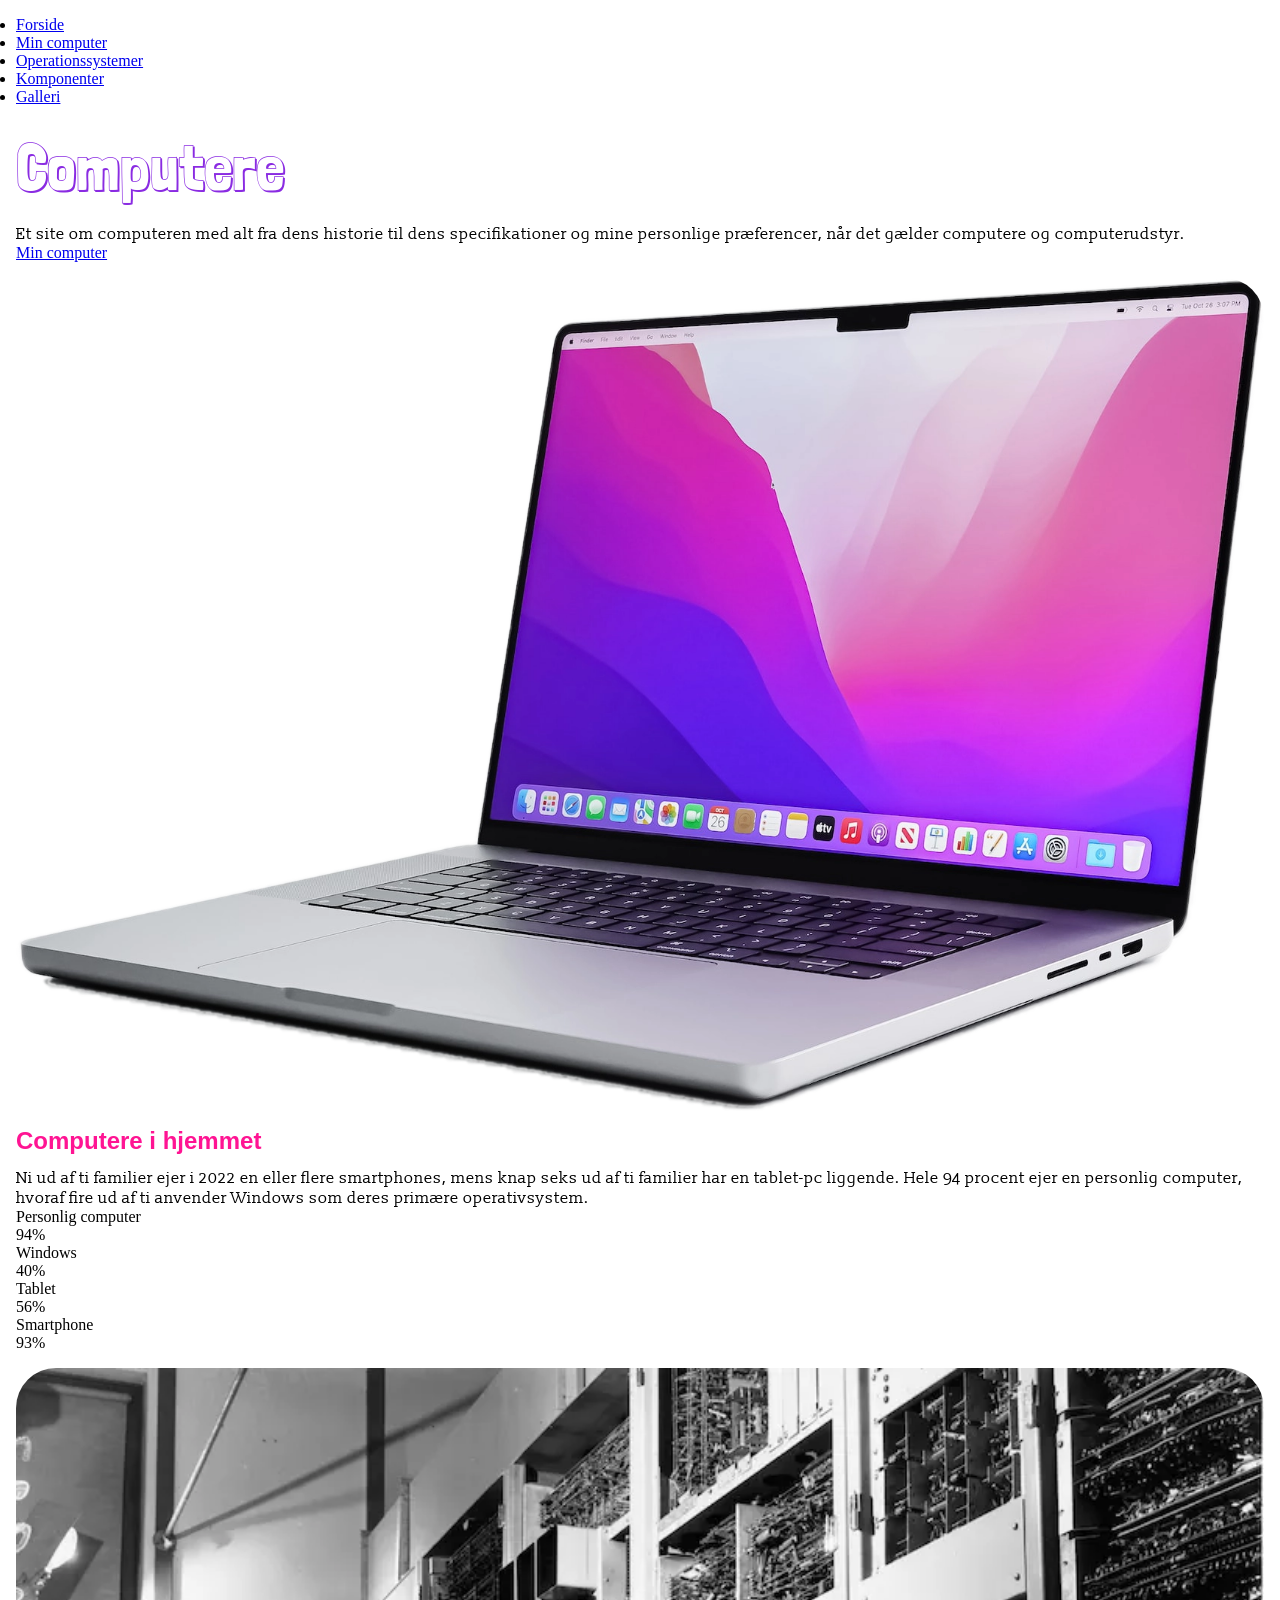
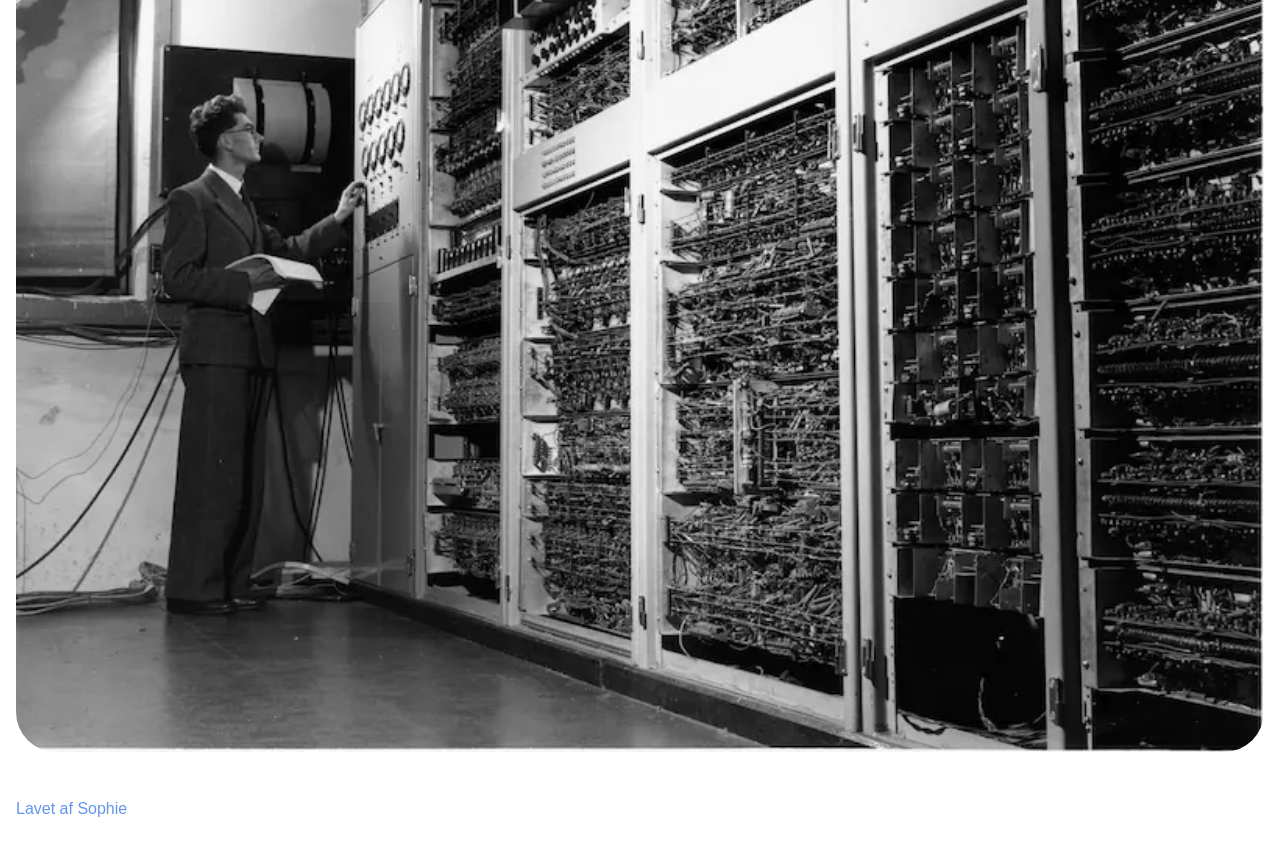
<file: index.html>
<!DOCTYPE html>
<html lang="da">

<head>
    <meta charset="UTF-8">
    <meta name="viewport" content="width=device-width, initial-scale=1.0">
    <meta name="robots" content="noindex">

    <link rel="stylesheet" href="style.css">

    <link rel="preconnect" href="https://fonts.googleapis.com">
    <link rel="preconnect" href="https://fonts.gstatic.com" crossorigin>
    <link href="https://fonts.googleapis.com/css2?family=Londrina+Shadow&display=swap" rel="stylesheet">

    <title>Forside</title>
</head>

<body>
    <header>
        <nav>
            <ul>
                <li><a href="index.html">Forside</a></li>
                <li><a href="min_computer.html">Min computer</a></li>
                <li><a href="operativsystemer.html">Operationssystemer</a></li>
                <li><a href="komponenter.html">Komponenter</a></li>
                <li><a href="galleri.html">Galleri</a></li>

            </ul>
        </nav>
    </header>
    <main>
        <h1>Computere</h1>
        <p>Et site om computeren med alt fra dens historie til dens specifikationer og mine personlige præferencer, når
            det gælder
            computere og computerudstyr.</p>
        <a href="min_computer.html">Min computer</a>
        <img src="./imgs/computer-cutout.webp" alt="Computer cutout">
        <h2>Computere i hjemmet</h2>
        <p>Ni ud af ti familier ejer i 2022 en eller flere smartphones, mens knap seks ud af ti familier har en
            tablet-pc liggende.
            Hele 94 procent ejer en personlig computer, hvoraf fire ud af ti anvender Windows som deres primære
            operativsystem.</p>
        <dl>
            <dt>Personlig computer</dt>
            <dd>94%</dd>
            <dt>Windows</dt>
            <dd>40%</dd>
            <dt>Tablet</dt>
            <dd>56%</dd>
            <dt>Smartphone</dt>
            <dd>93%</dd>

        </dl>
        <img src="./imgs/computer-old.webp" alt="Computer old">
    </main>
    <footer>
        Lavet af Sophie
    </footer>
</body>

</html>
</file>
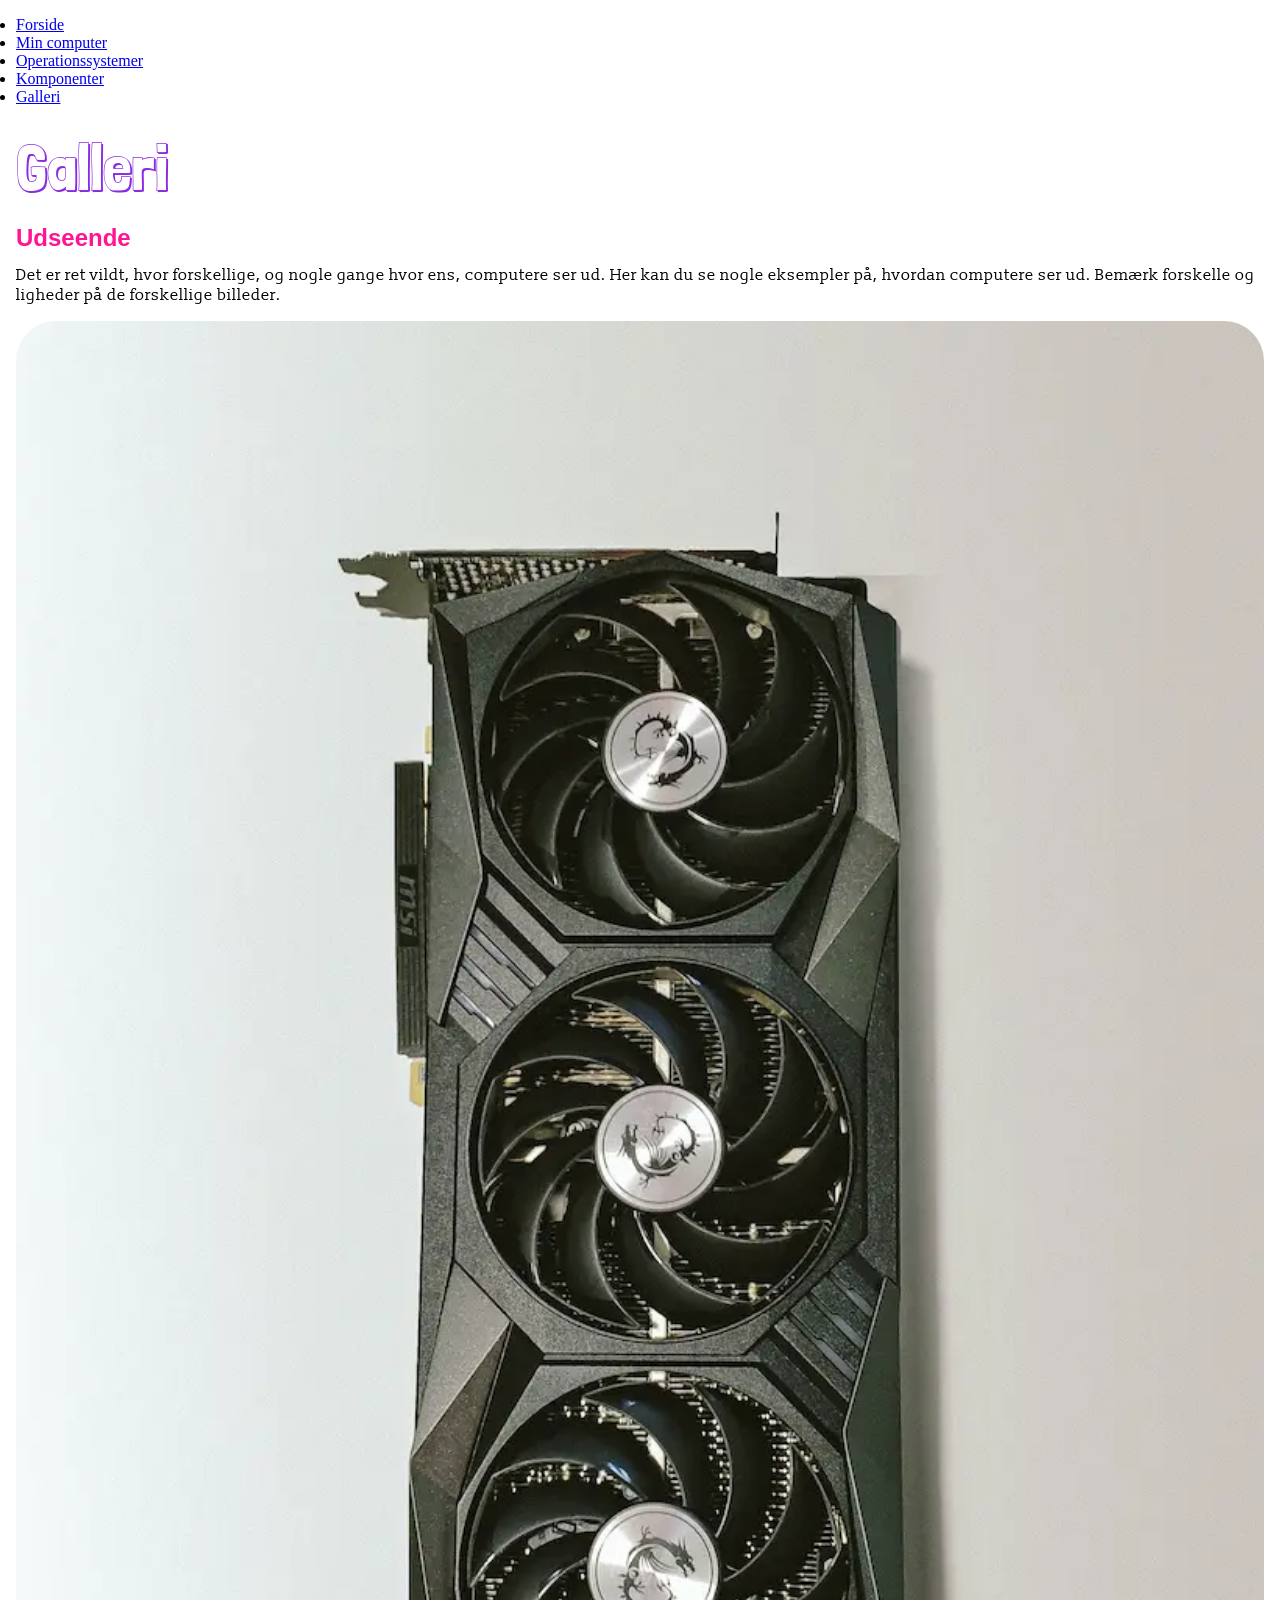
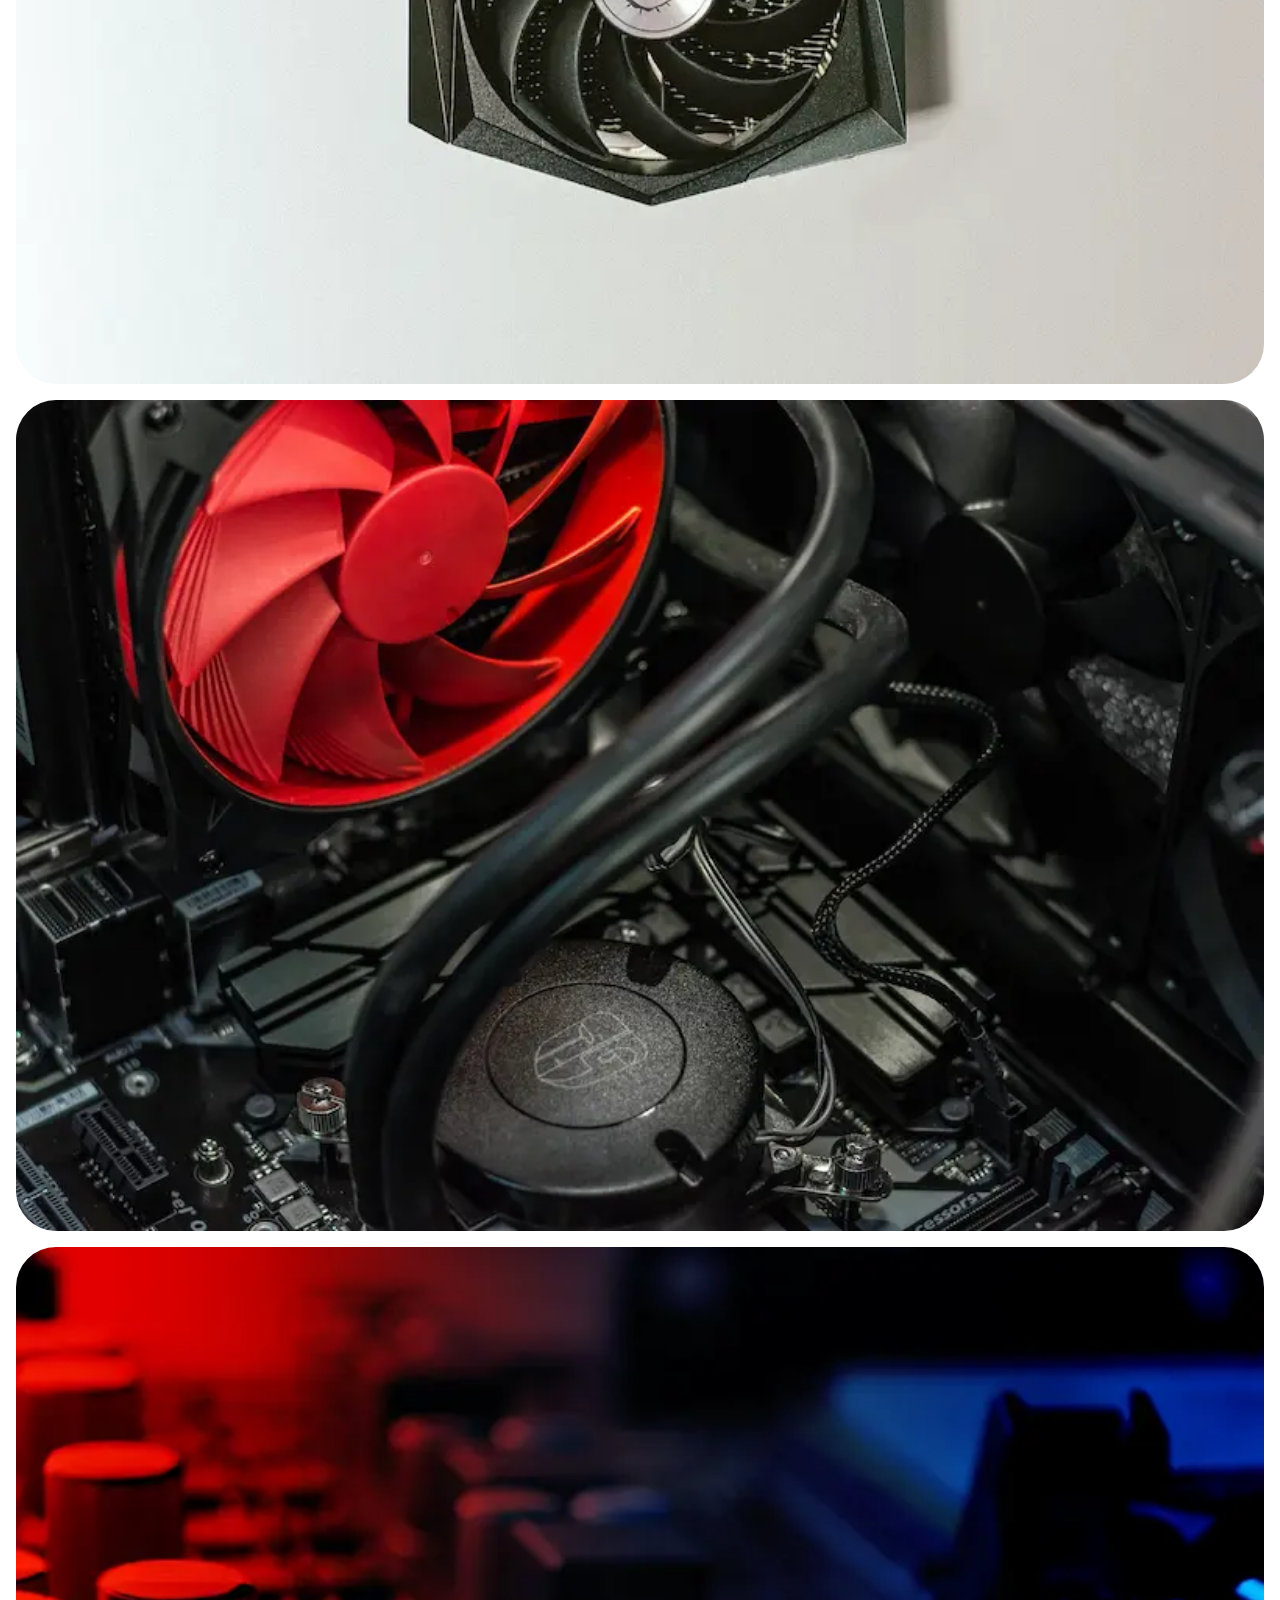
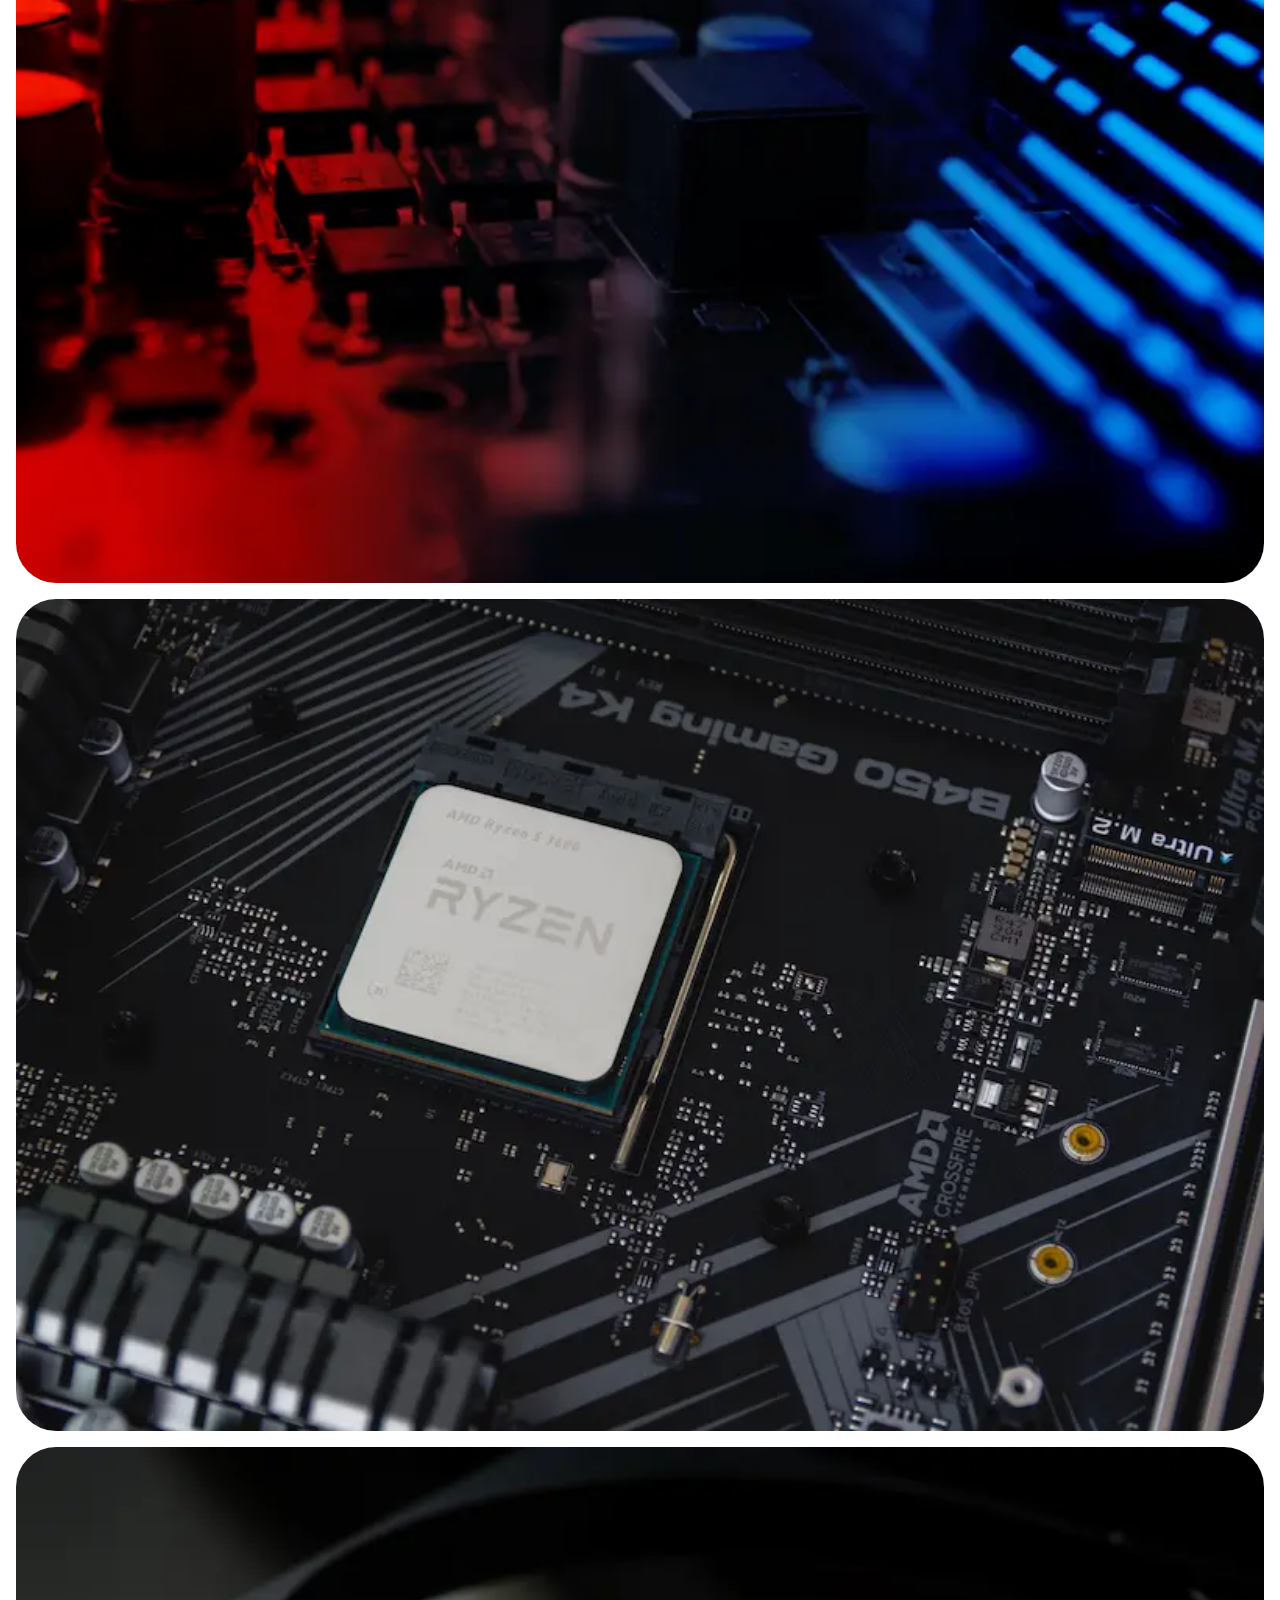
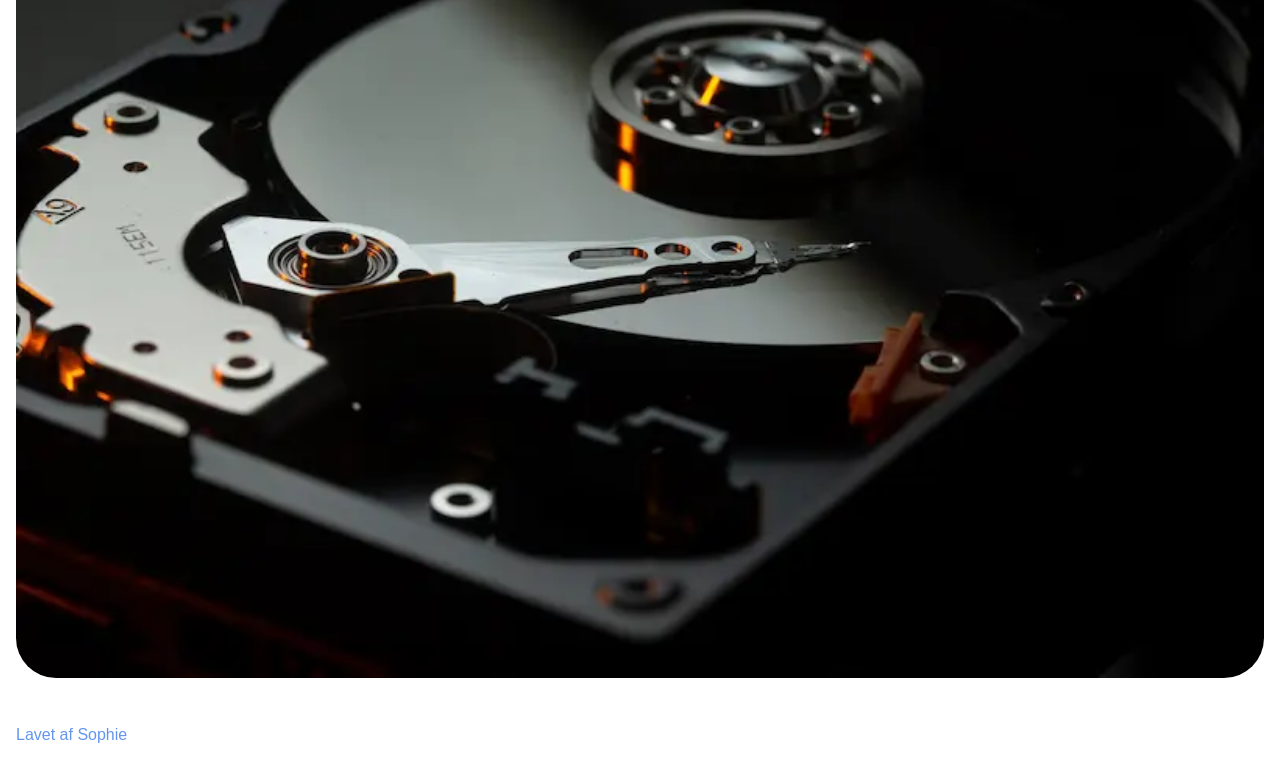
<file: galleri.html>
<!DOCTYPE html>
<html lang="da">

<head>
    <meta charset="UTF-8">
    <meta name="viewport" content="width=device-width, initial-scale=1.0">
    <meta name="robots" content="noindex">


    <link rel="stylesheet" href="style.css">

    <link rel="preconnect" href="https://fonts.googleapis.com">
    <link rel="preconnect" href="https://fonts.gstatic.com" crossorigin>
    <link href="https://fonts.googleapis.com/css2?family=Londrina+Shadow&display=swap" rel="stylesheet">


    <title>Galleri</title>
</head>

<body>
    <header>
        <nav>
            <ul>
                <li><a href="index.html">Forside</a></li>
                <li><a href="min_computer.html">Min computer</a></li>
                <li><a href="operativsystemer.html">Operationssystemer</a></li>
                <li><a href="komponenter.html">Komponenter</a></li>
                <li><a href="galleri.html">Galleri</a></li>

            </ul>
        </nav>
    </header>

    <main>
        <h1>Galleri</h1>
        <h2>Udseende</h2>
        <p>Det er ret vildt, hvor forskellige, og nogle gange hvor ens, computere ser ud. Her kan du se nogle eksempler
            på, hvordan
            computere ser ud. Bemærk forskelle og ligheder på de forskellige billeder.</p>
        <img src="./imgs/komponenter/grafikkort.webp" alt="grafikkort">
        <img src="./imgs/komponenter/luft.webp" alt="luft">
        <img src="./imgs/komponenter/motherboard1.webp" alt="motherboard">
        <img src="./imgs/komponenter/processor.webp" alt="processor">
        <img src="./imgs/komponenter/vand.webp" alt="vand">

    </main>
    <footer>
        Lavet af Sophie
    </footer>
</body>

</html>
</file>
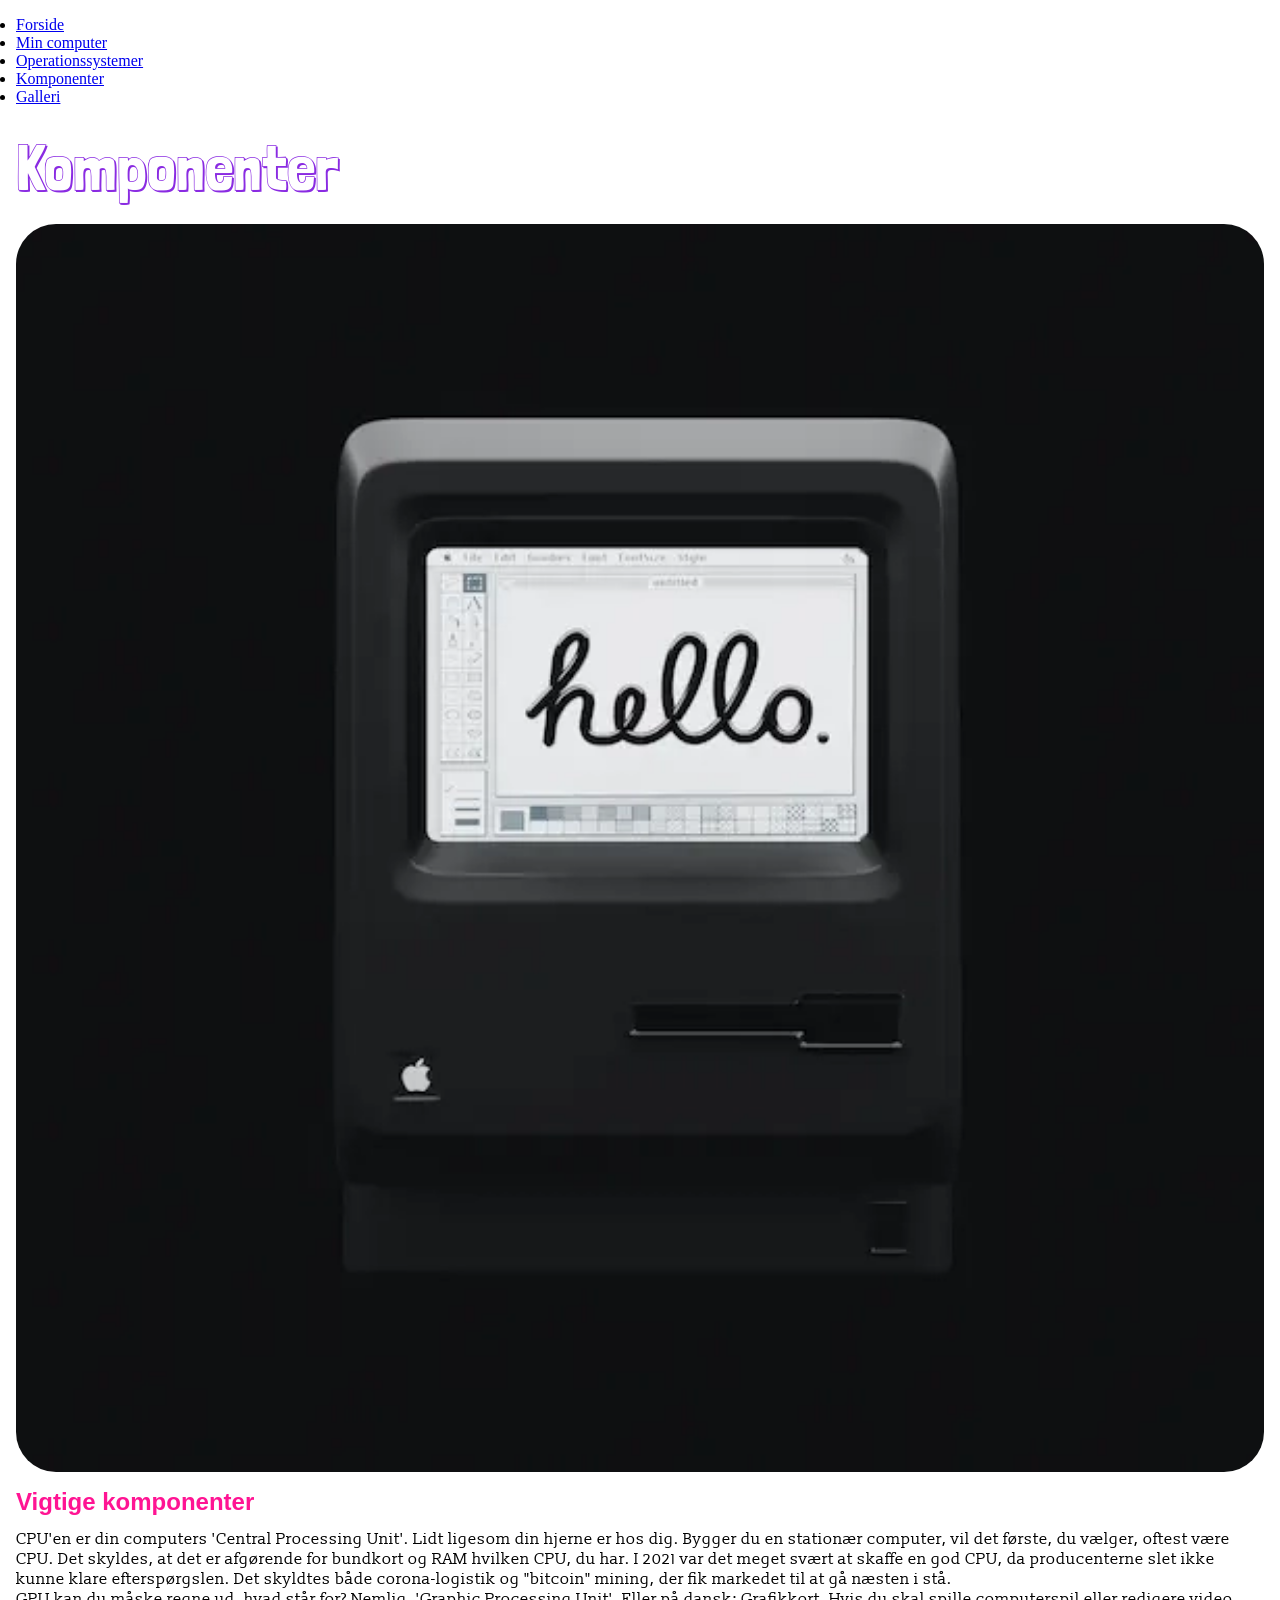
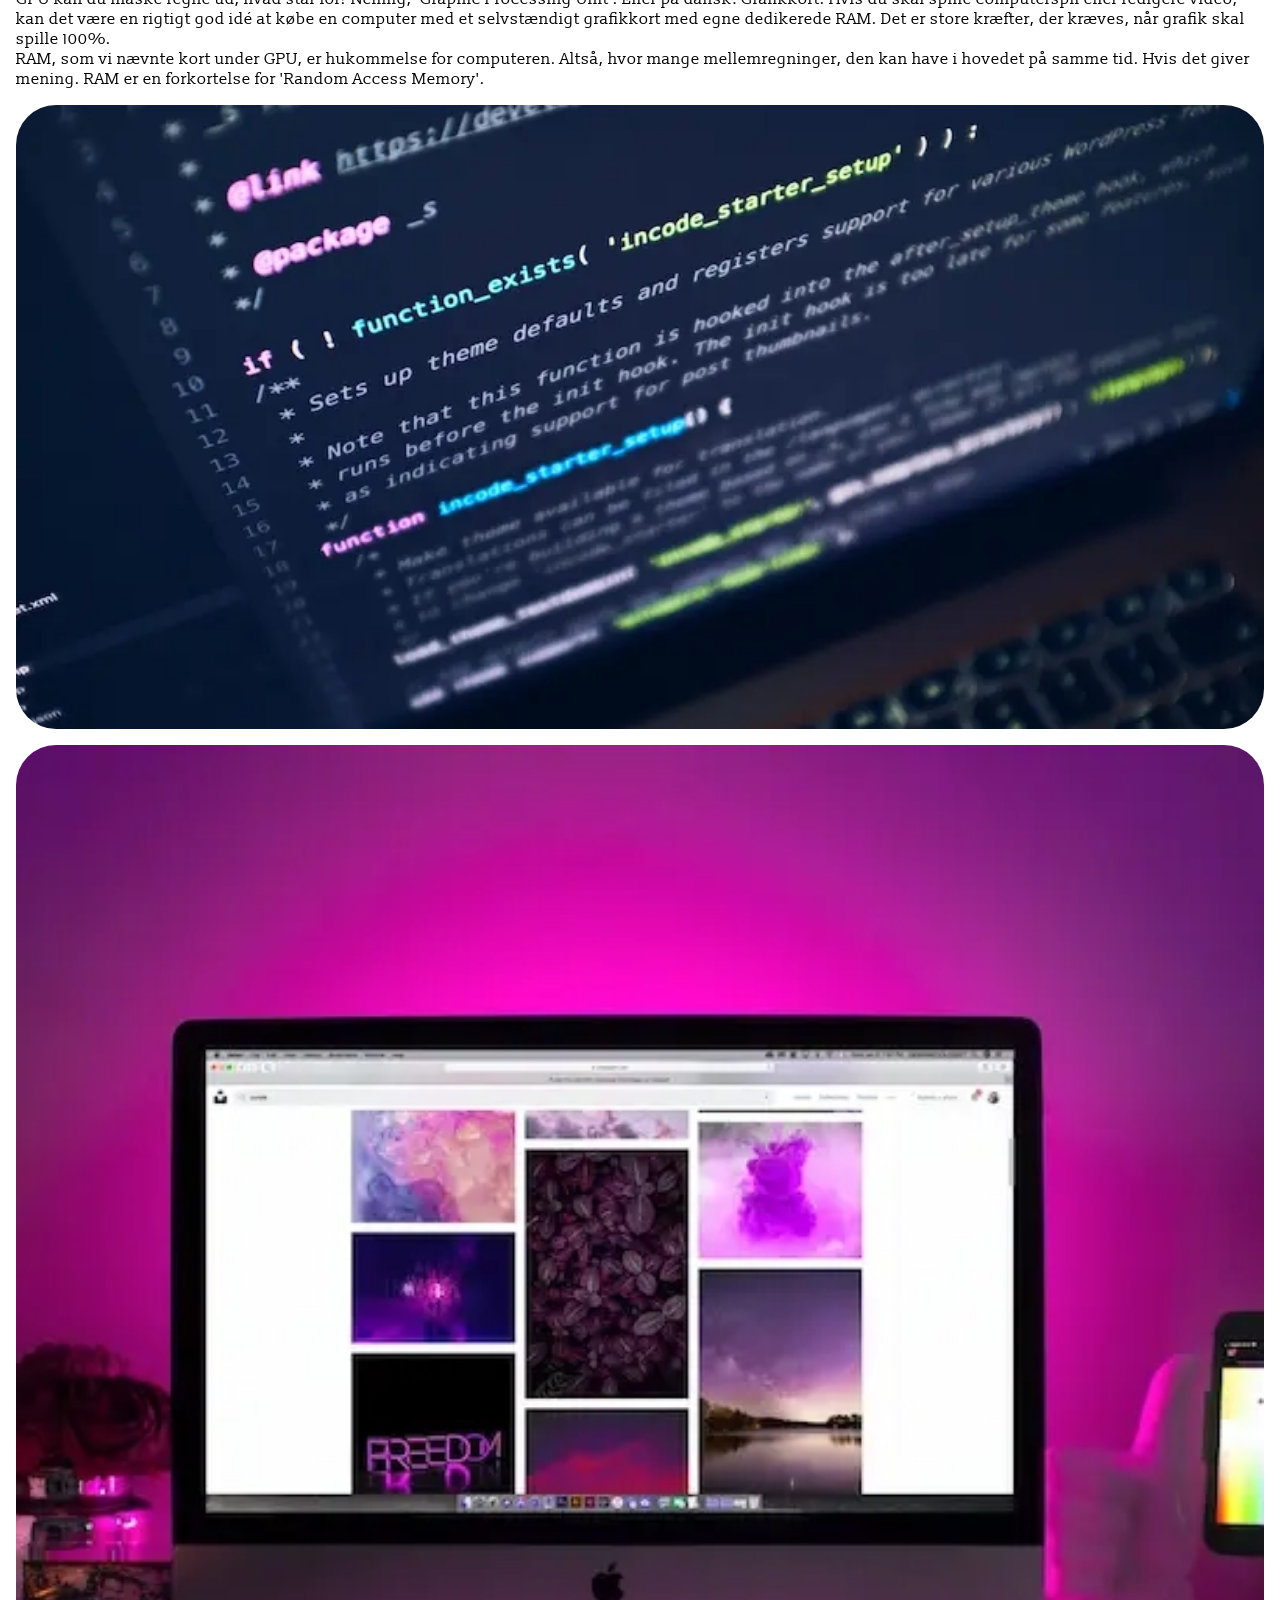
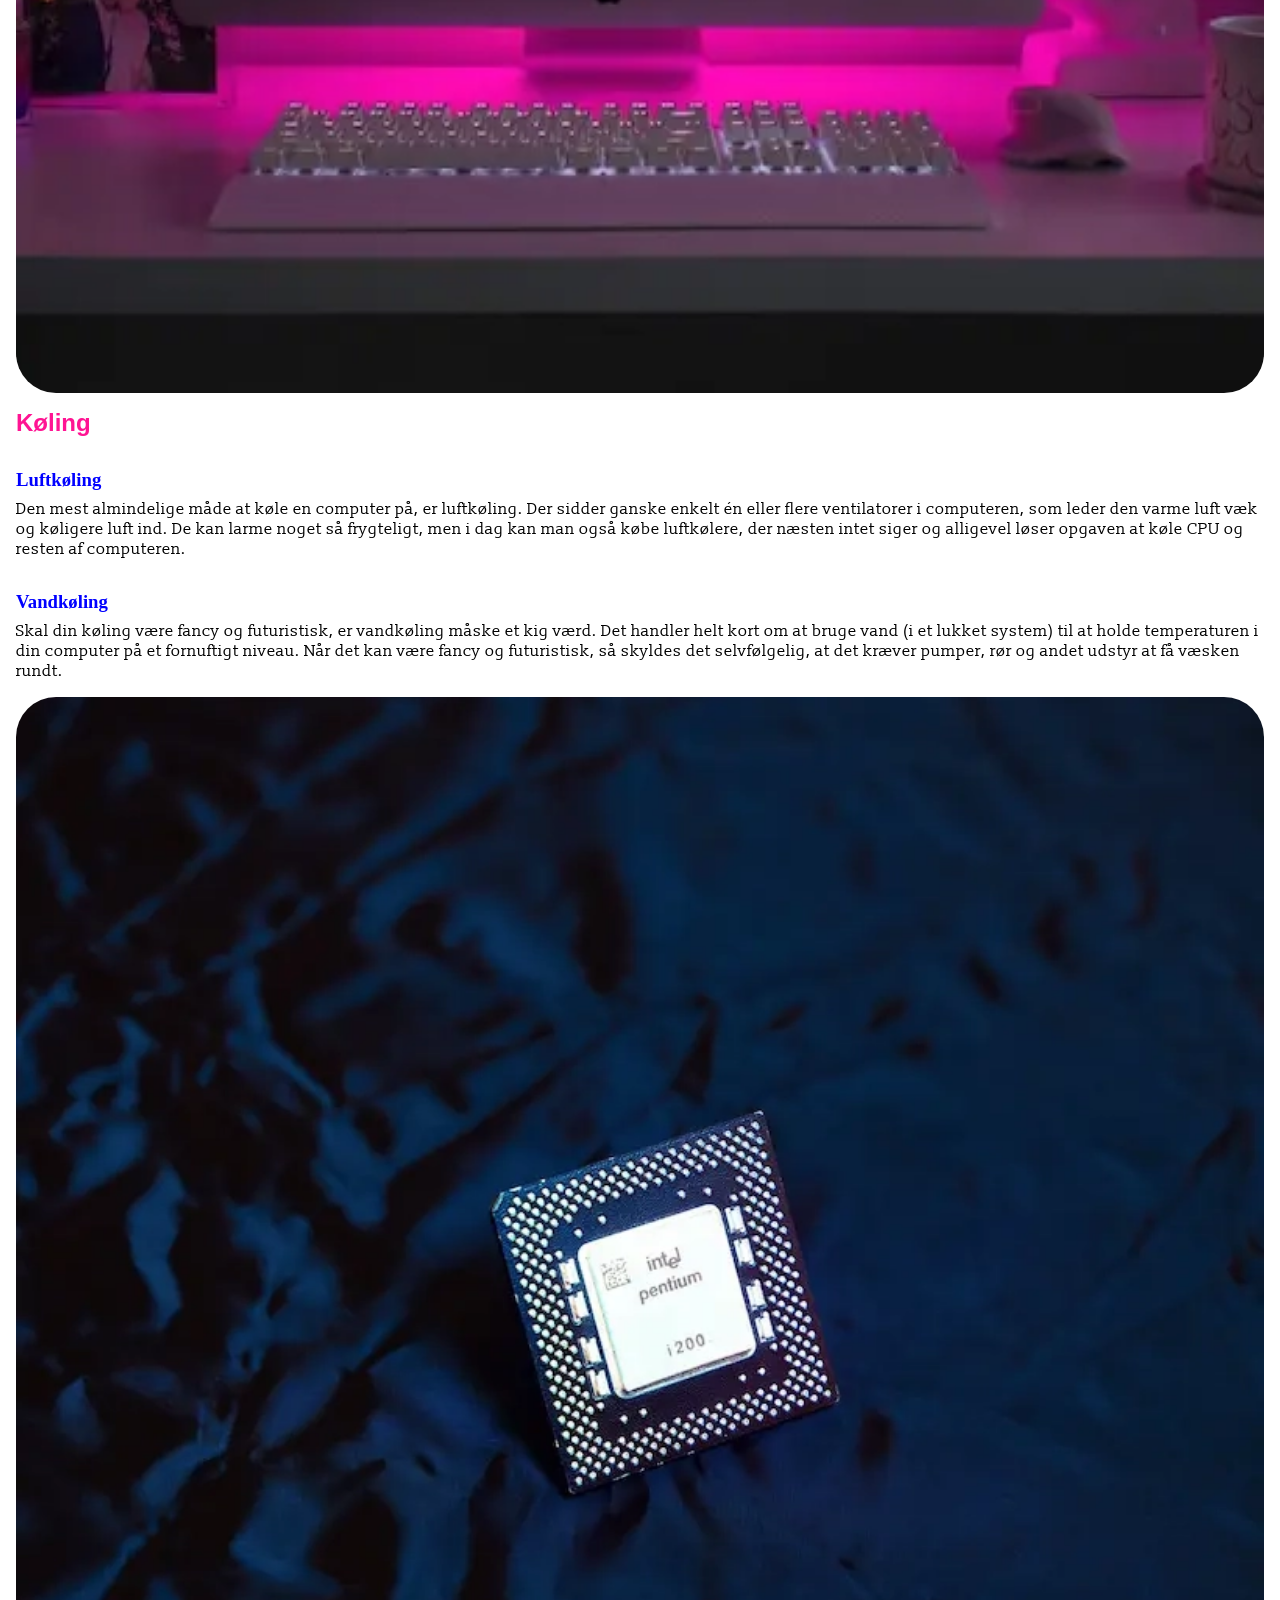
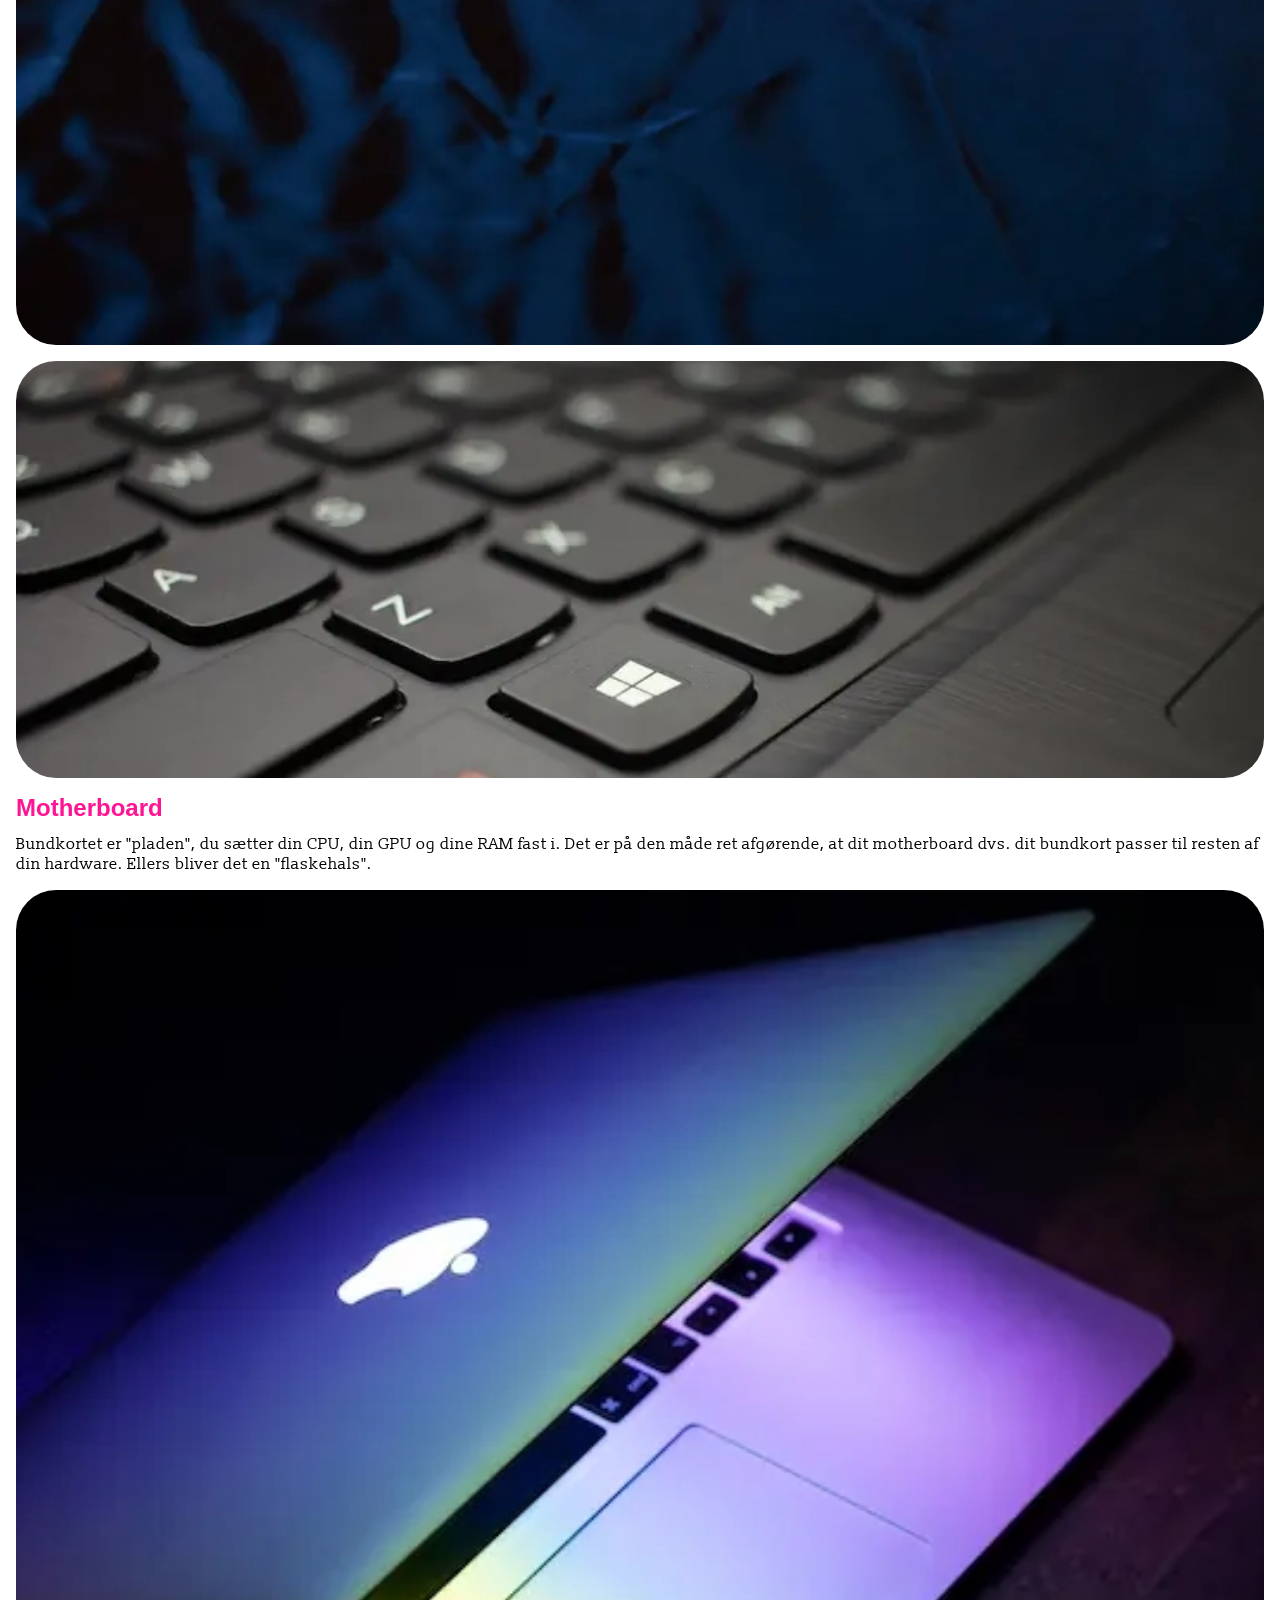
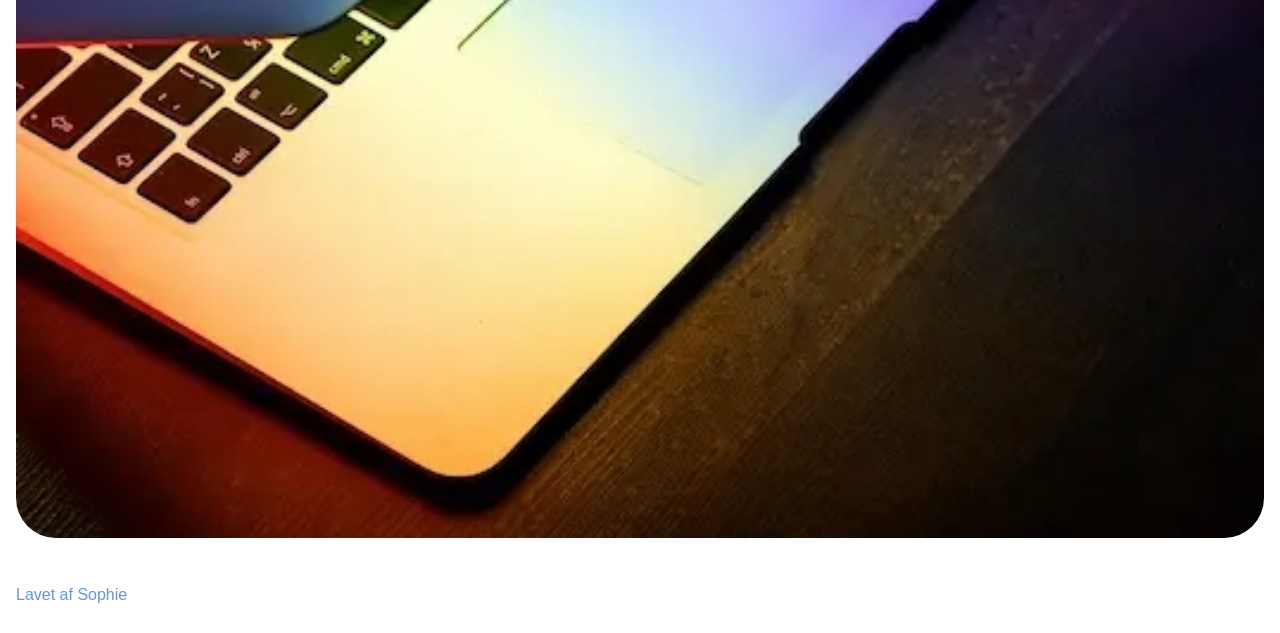
<file: komponenter.html>
<!DOCTYPE html>
<html lang="da">

<head>
    <meta charset="UTF-8">
    <meta name="viewport" content="width=device-width, initial-scale=1.0">
    <meta name="robots" content="noindex">

    <link rel="stylesheet" href="style.css">

    <link rel="preconnect" href="https://fonts.googleapis.com">
    <link rel="preconnect" href="https://fonts.gstatic.com" crossorigin>
    <link href="https://fonts.googleapis.com/css2?family=Londrina+Shadow&display=swap" rel="stylesheet">


    <title>Komponenter</title>
</head>

<body>
    <header>
        <nav>
            <ul>
                <li><a href="index.html">Forside</a></li>
                <li><a href="min_computer.html">Min computer</a></li>
                <li><a href="operativsystemer.html">Operationssystemer</a></li>
                <li><a href="komponenter.html">Komponenter</a></li>
                <li><a href="galleri.html">Galleri</a></li>

            </ul>
        </nav>
    </header>

    <main>
        <h1>Komponenter</h1>
        <img src="./imgs/galleri/apple-84.webp" alt="apple 84 web">
        <h2>Vigtige komponenter</h2>
        <p>CPU'en er din computers 'Central Processing Unit'. Lidt ligesom din hjerne er hos dig. Bygger du en stationær
            computer,
            vil det første, du vælger, oftest være CPU. Det skyldes, at det er afgørende for bundkort og RAM hvilken
            CPU, du har. I
            2021 var det meget svært at skaffe en god CPU, da producenterne slet ikke kunne klare efterspørgslen. Det
            skyldtes både
            corona-logistik og "bitcoin" mining, der fik markedet til at gå næsten i stå.</p>

        <p>GPU kan du måske regne ud, hvad står for? Nemlig, 'Graphic Processing Unit'. Eller på dansk: Grafikkort. Hvis
            du skal
            spille computerspil eller redigere video, kan det være en rigtigt god idé at købe en computer med et
            selvstændigt
            grafikkort med egne dedikerede RAM. Det er store kræfter, der kræves, når grafik skal spille 100%.</p>

        <p>RAM, som vi nævnte kort under GPU, er hukommelse for computeren. Altså, hvor mange mellemregninger, den kan
            have i
            hovedet på samme tid. Hvis det giver mening. RAM er en forkortelse for 'Random Access Memory'.</p>

        <img src="./imgs/galleri/code.webp" alt="code web">
        <img src="./imgs/galleri/desktop-setup.webp" alt="desktop setup">

        <h2>Køling</h2>
        <h3>Luftkøling</h3>
        <p>Den mest almindelige måde at køle en computer på, er luftkøling. Der sidder ganske enkelt én eller flere
            ventilatorer i
            computeren, som leder den varme luft væk og køligere luft ind. De kan larme noget så frygteligt, men i dag
            kan man også
            købe luftkølere, der næsten intet siger og alligevel løser opgaven at køle CPU og resten af computeren.</p>
        <h3>Vandkøling</h3>
        <p>Skal din køling være fancy og futuristisk, er vandkøling måske et kig værd. Det handler helt kort om at bruge
            vand (i et
            lukket system) til at holde temperaturen i din computer på et fornuftigt niveau. Når det kan være fancy og
            futuristisk,
            så skyldes det selvfølgelig, at det kræver pumper, rør og andet udstyr at få væsken rundt.</p>
        <img src="./imgs/galleri/intel-chip.webp" alt="intel chip web">
        <img src="./imgs/galleri/keyboard.webp" alt="keyboard web">
        <h2>Motherboard</h2>
        <p>Bundkortet er "pladen", du sætter din CPU, din GPU og dine RAM fast i. Det er på den måde ret afgørende, at
            dit
            motherboard dvs. dit bundkort passer til resten af din hardware. Ellers bliver det en "flaskehals".</p>
        <img src="./imgs/galleri/macbook.webp" alt="macbook web">




    </main>
    <footer>
        Lavet af Sophie
    </footer>
</body>

</html>
</file>
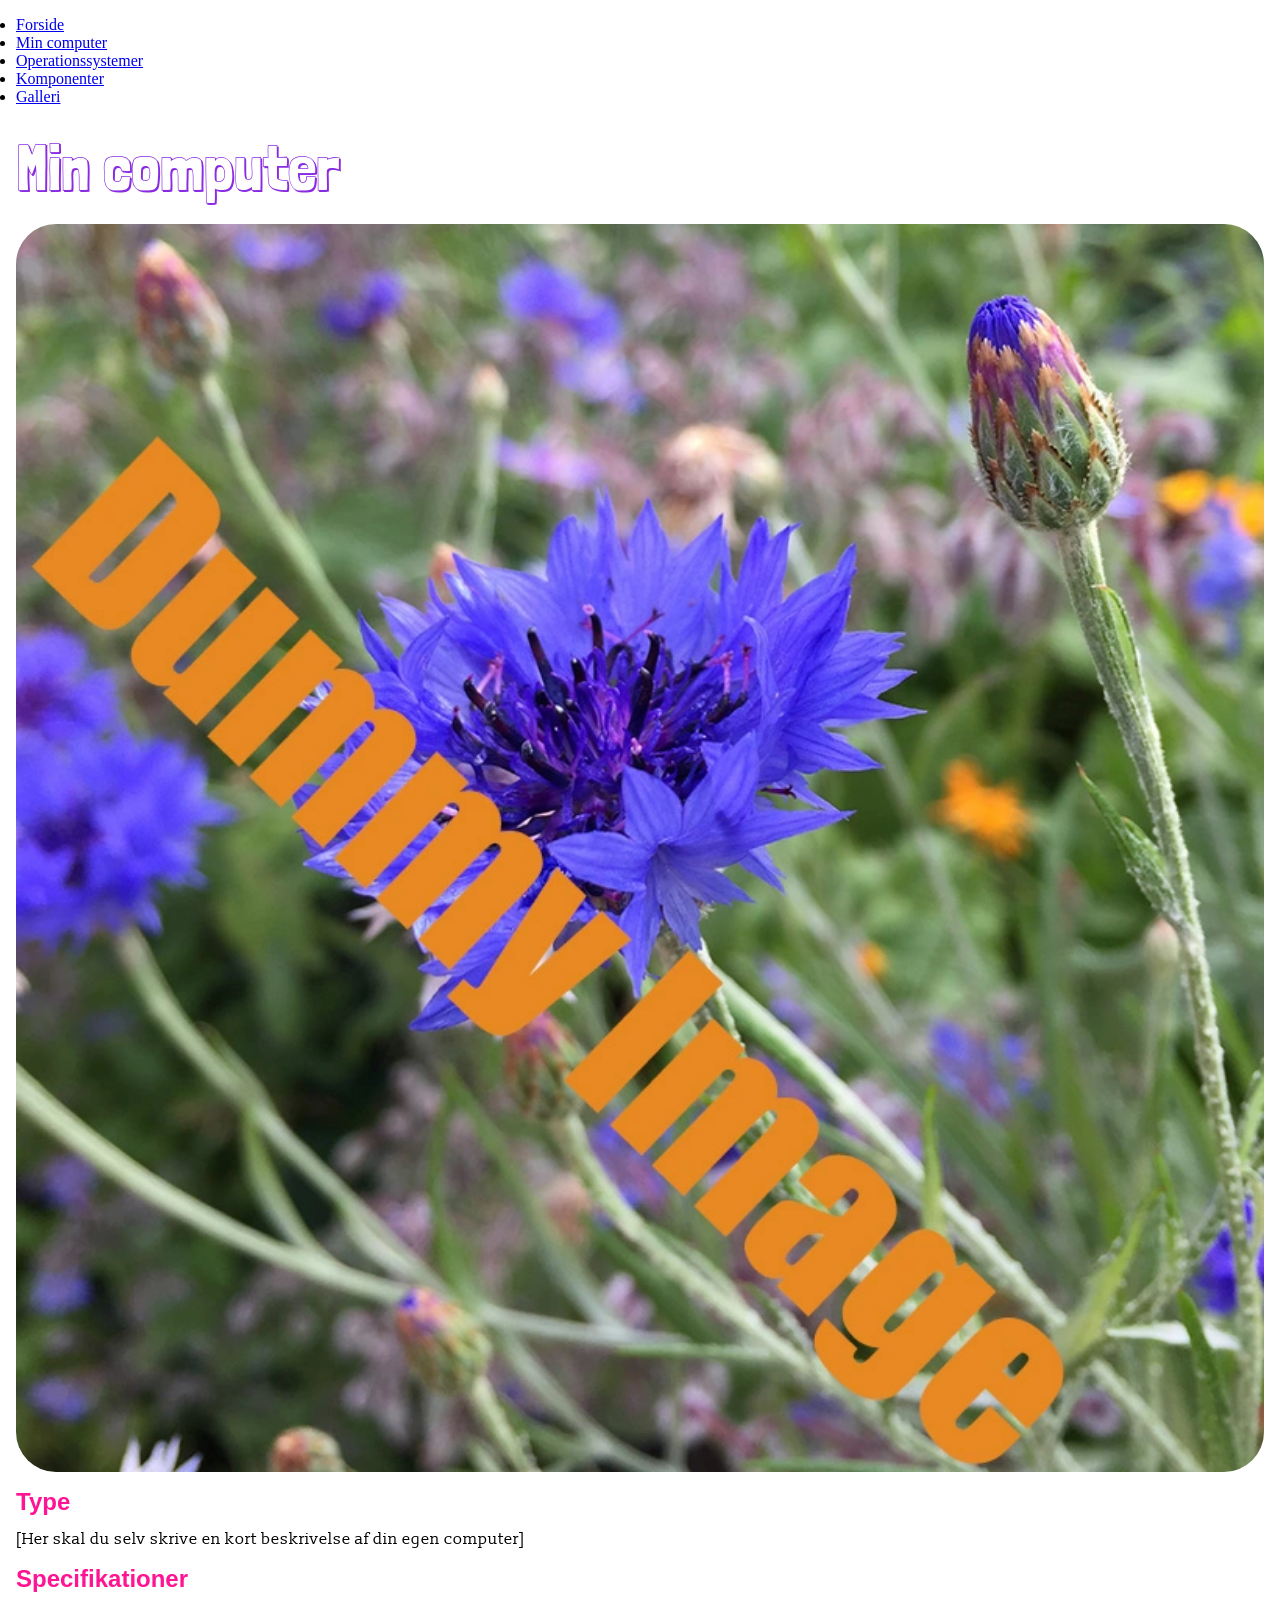
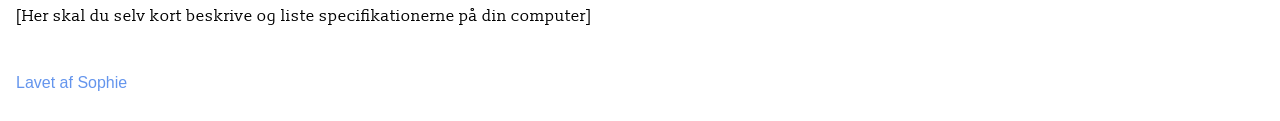
<file: min_computer.html>
<!DOCTYPE html>
<html lang="da">

<head>
    <meta charset="UTF-8">
    <meta name="viewport" content="width=device-width, initial-scale=1.0">
    <meta name="robots" content="noindex">

    <link rel="stylesheet" href="style.css">

    <link rel="preconnect" href="https://fonts.googleapis.com">
    <link rel="preconnect" href="https://fonts.gstatic.com" crossorigin>
    <link href="https://fonts.googleapis.com/css2?family=Londrina+Shadow&display=swap" rel="stylesheet">

    <title>Min computer</title>
</head>

<body>
    <header>
        <nav>
            <ul>
                <li><a href="index.html">Forside</a></li>
                <li><a href="min_computer.html">Min computer</a></li>
                <li><a href="operativsystemer.html">Operationssystemer</a></li>
                <li><a href="komponenter.html">Komponenter</a></li>
                <li><a href="galleri.html">Galleri</a></li>

            </ul>
        </nav>
    </header>
    <main>
        <h1>Min computer</h1>
        <img src="./imgs/dummy-image.webp" alt="dummy">
        <h2>Type</h2>
        <p>[Her skal du selv skrive en kort beskrivelse af din egen computer]</p>
        <h2>Specifikationer</h2>
        <p>[Her skal du selv kort beskrive og liste specifikationerne på din computer]</p>
    </main>

    <footer>
        Lavet af Sophie
    </footer>
</body>

</html>
</file>
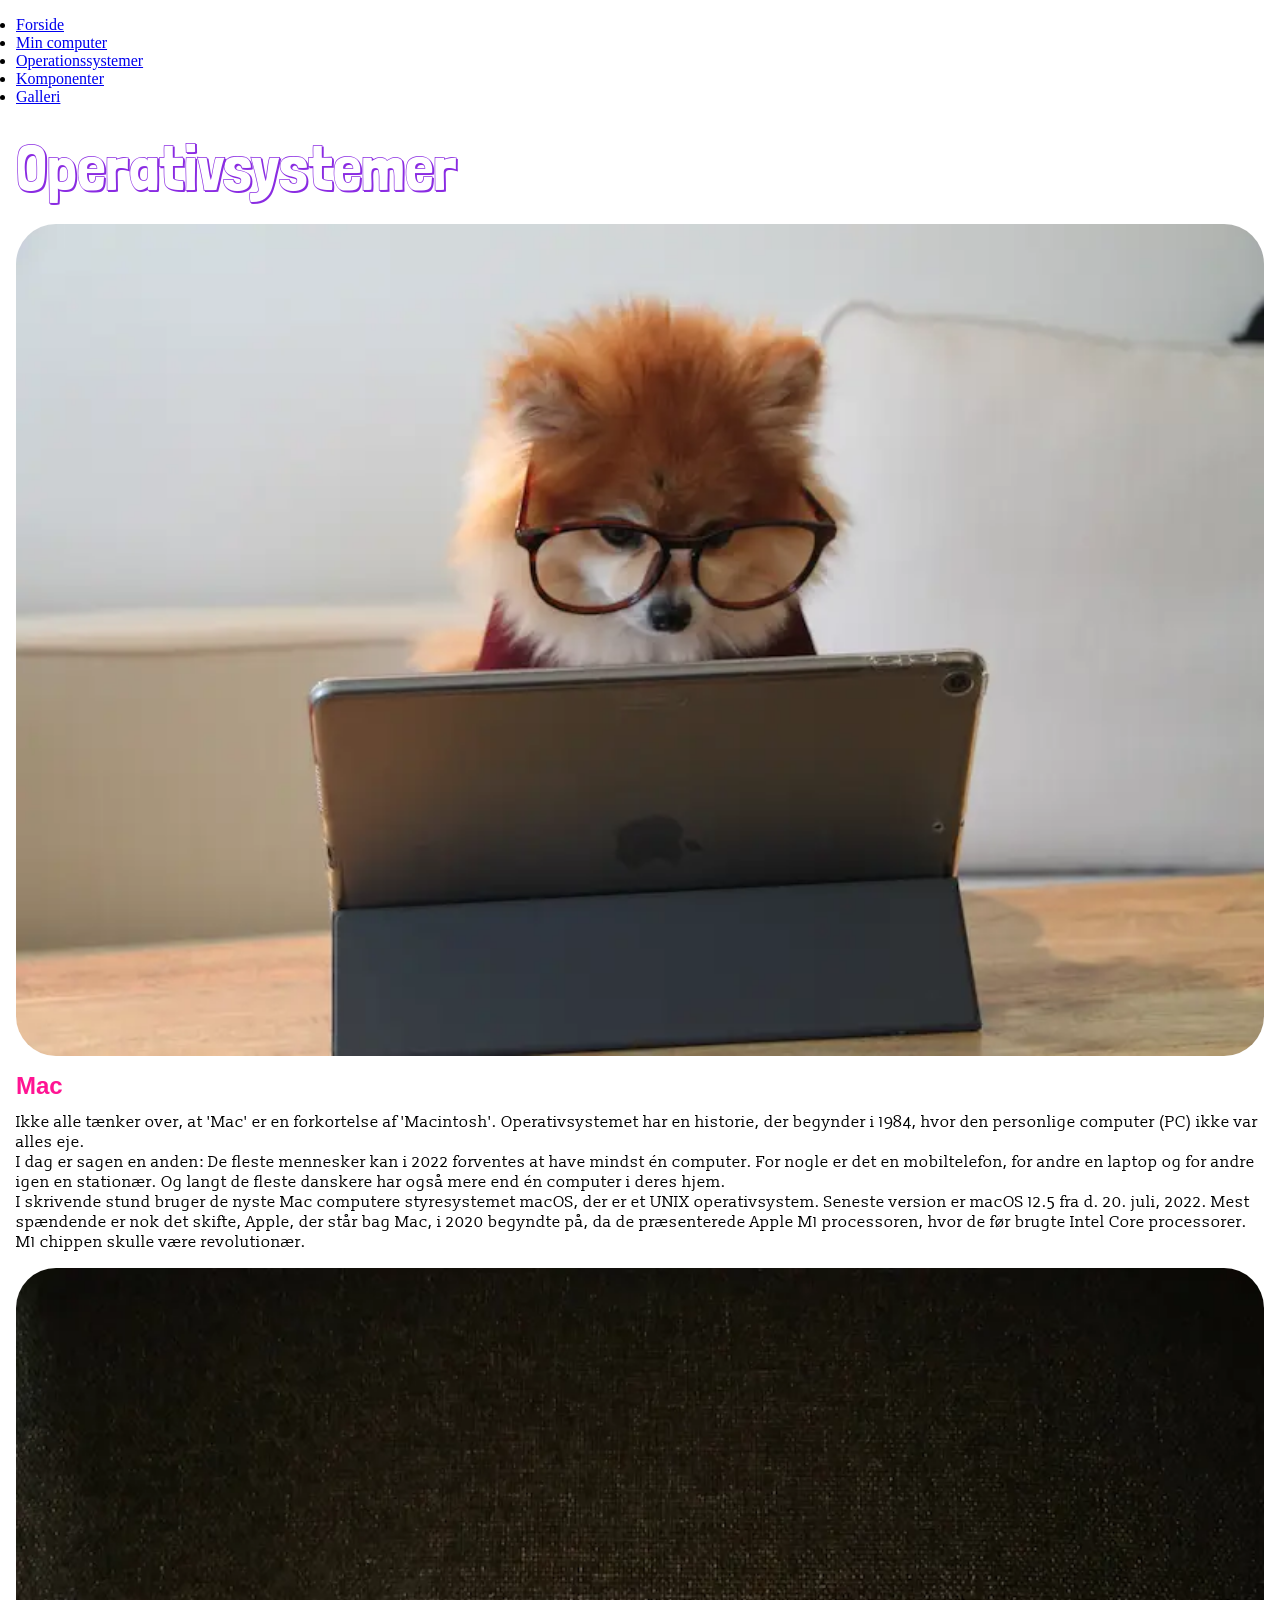
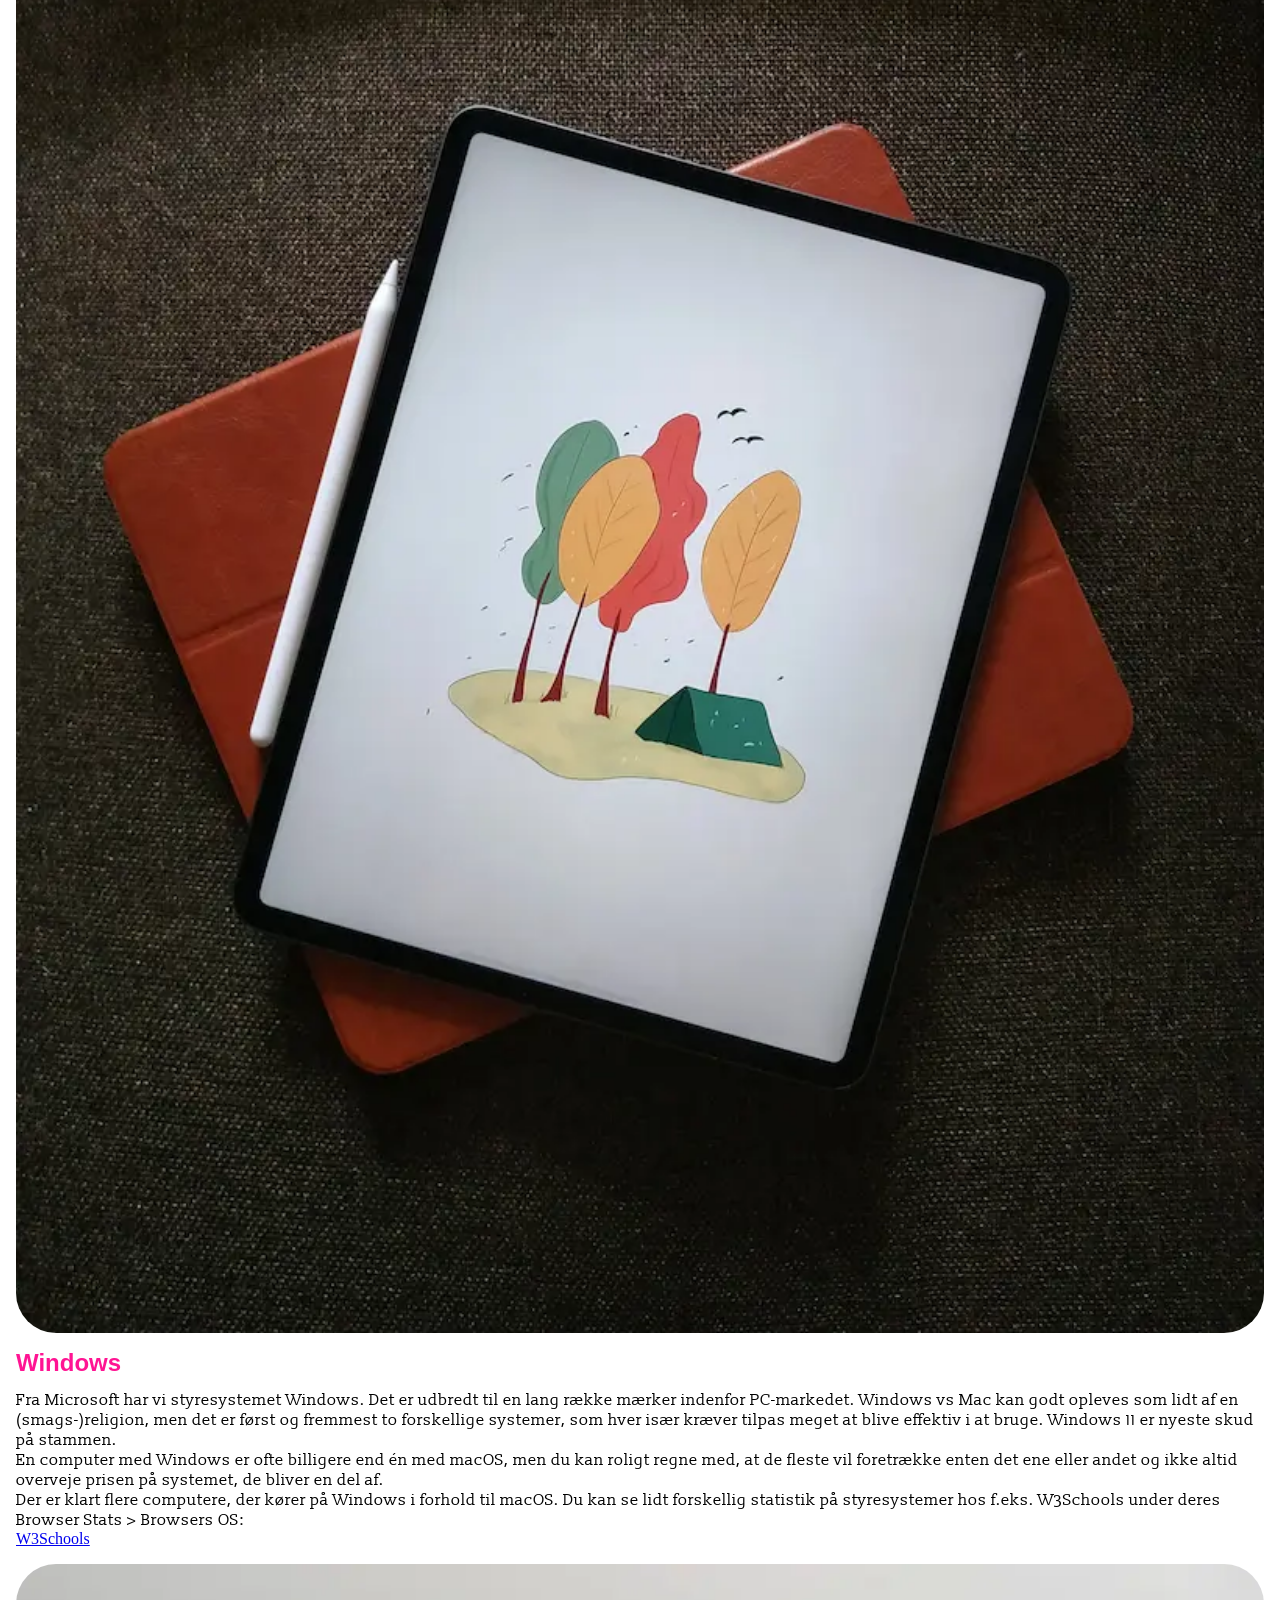
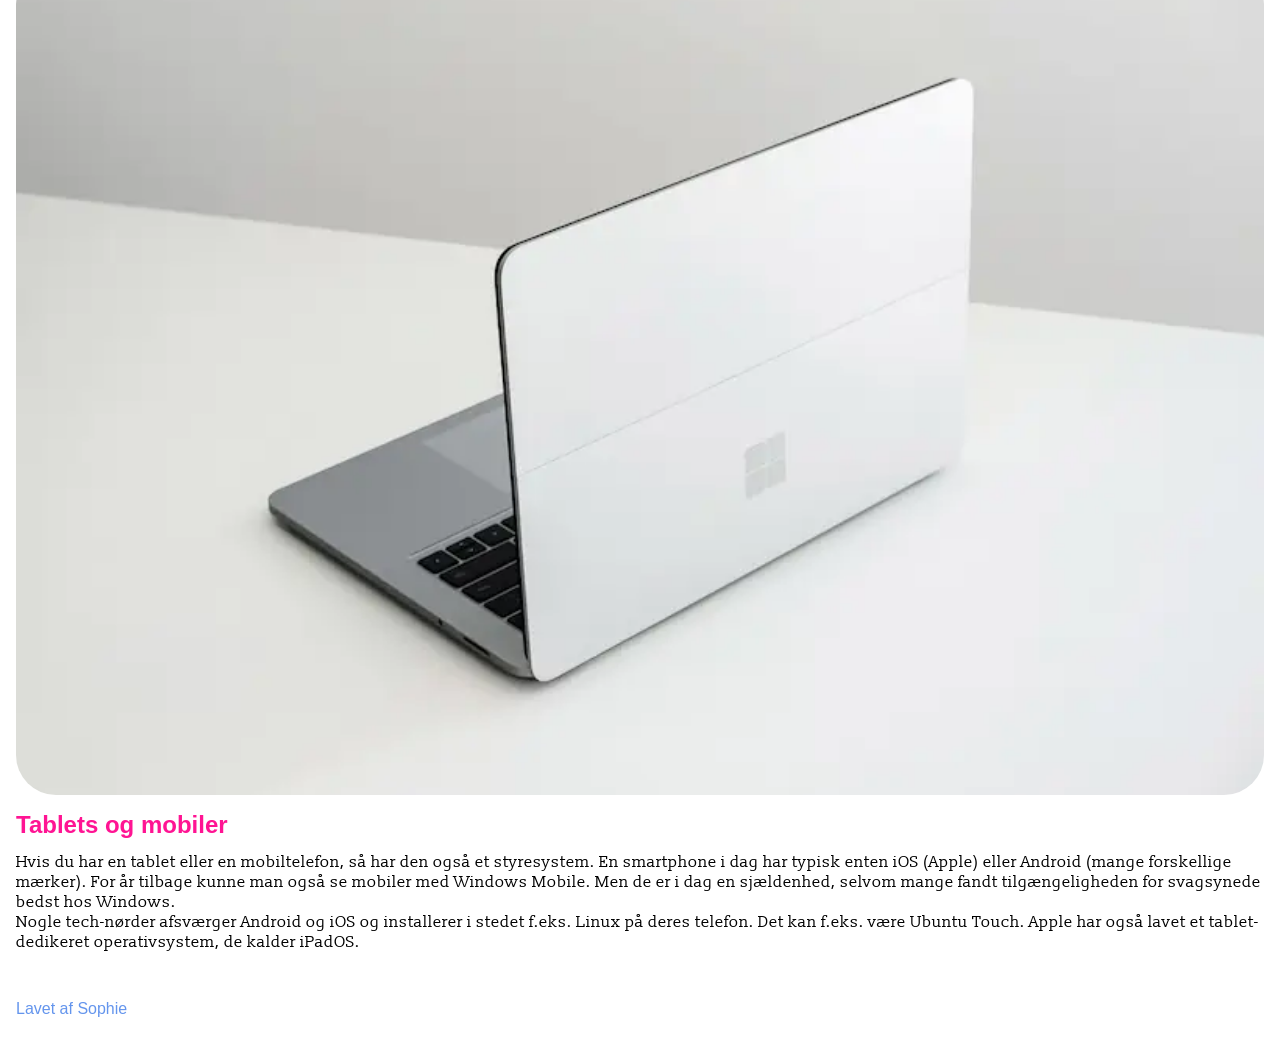
<file: operativsystemer.html>
<!DOCTYPE html>
<html lang="da">

<head>
    <meta charset="UTF-8">
    <meta name="viewport" content="width=device-width, initial-scale=1.0">
    <meta name="robots" content="noindex">

    <link rel="stylesheet" href="style.css">

    <link rel="preconnect" href="https://fonts.googleapis.com">
    <link rel="preconnect" href="https://fonts.gstatic.com" crossorigin>
    <link href="https://fonts.googleapis.com/css2?family=Londrina+Shadow&display=swap" rel="stylesheet">

<body>
    <header>
        <nav>
            <ul>
                <li><a href="index.html">Forside</a></li>
                <li><a href="min_computer.html">Min computer</a></li>
                <li><a href="operativsystemer.html">Operationssystemer</a></li>
                <li><a href="komponenter.html">Komponenter</a></li>
                <li><a href="galleri.html">Galleri</a></li>

            </ul>
        </nav>
    </header>


    <main>
        <h1>Operativsystemer</h1>
        <img src="./imgs/mac.webp" alt="mac web">
        <h2>Mac</h2>
        <p>Ikke alle tænker over, at 'Mac' er en forkortelse af 'Macintosh'. Operativsystemet har en historie, der
            begynder i 1984,
            hvor den personlige computer (PC) ikke var alles eje.</p>

        <p>I dag er sagen en anden: De fleste mennesker kan i 2022 forventes at have mindst én computer. For nogle
            er det en
            mobiltelefon, for andre en laptop og for andre igen en stationær. Og langt de fleste danskere har også
            mere end én
            computer i deres hjem.</p>

        <p>I skrivende stund bruger de nyste Mac computere styresystemet macOS, der er et UNIX operativsystem.
            Seneste version er
            macOS 12.5 fra d. 20. juli, 2022. Mest spændende er nok det skifte, Apple, der står bag Mac, i 2020
            begyndte på, da de
            præsenterede Apple M1 processoren, hvor de før brugte Intel Core processorer. M1 chippen skulle være
            revolutionær.</p>

        <img src="./imgs/tablet.webp" alt="tablet web">
        <h2>Windows</h2>
        <p>Fra Microsoft har vi styresystemet Windows. Det er udbredt til en lang række mærker indenfor PC-markedet.
            Windows vs Mac
            kan godt opleves som lidt af en (smags-)religion, men det er først og fremmest to forskellige systemer,
            som hver især
            kræver tilpas meget at blive effektiv i at bruge. Windows 11 er nyeste skud på stammen.</p>

        <p>En computer med Windows er ofte billigere end én med macOS, men du kan roligt regne med, at de fleste vil
            foretrække
            enten det ene eller andet og ikke altid overveje prisen på systemet, de bliver en del af.</p>

        <p>Der er klart flere computere, der kører på Windows i forhold til macOS. Du kan se lidt forskellig
            statistik på
            styresystemer hos f.eks. W3Schools under deres Browser Stats > Browsers OS:</p>
        <a href="https://www.w3schools.com/browsers/browsers_os.asp">W3Schools</a>
        <img src="./imgs/windows.webp" alt="window web">

        <h2>Tablets og mobiler</h2>
        <p>Hvis du har en tablet eller en mobiltelefon, så har den også et styresystem. En smartphone i dag har
            typisk enten iOS
            (Apple) eller Android (mange forskellige mærker). For år tilbage kunne man også se mobiler med Windows
            Mobile. Men de er
            i dag en sjældenhed, selvom mange fandt tilgængeligheden for svagsynede bedst hos Windows.</p>
        <p>Nogle tech-nørder afsværger Android og iOS og installerer i stedet f.eks. Linux på deres telefon. Det kan
            f.eks. være
            Ubuntu Touch. Apple har også lavet et tablet-dedikeret operativsystem, de kalder iPadOS.</p>

    </main>
    <footer>
        Lavet af Sophie
    </footer>
</body>

</html>
</file>
<file: style.css>
/*************** Reset *********************/
* {
  margin: 0;
  padding: 0;
  box-sizing: border-box;
}
img {
  width: 100%;
  height: auto;
  display: block;
  border-radius: 40px;

  margin-top: 1rem;
  margin-bottom: 1rem;
}
/*************** fonts download *********************/

@font-face {
  font-family: "slabo_13pxregular";
  src:
    url("./fonts/slabo13px-regular.woff2") format("woff2"),
    url("./fonts/slabo13px-regular.woff") format("woff");
  font-weight: normal;
  font-style: normal;
}

h1 {
  color: blueviolet;
  font-family: "Londrina Shadow", sans-serif;
  font-weight: 400;
  font-style: normal;
  font-size: 4rem;
  margin-top: 1.5rem;
  margin-bottom: 1.2rem;
}

h2 {
  color: deeppink;
  font-family: "Gill Sans", "Gill Sans MT", Calibri, "Trebuchet MS", sans-serif;
  margin-block: 1rem 0.8rem;
}

h3 {
  color: blue;
  margin-block: 2rem 0.5rem;
}

p {
  font-family: "slabo_13pxregular";
}

/*************** andet css *********************/
body {
  padding: 1rem;
}

footer {
  color: cornflowerblue;
  font-family: "Lucida Sans", "Lucida Sans Regular", "Lucida Grande", "Lucida Sans Unicode", Geneva, Verdana, sans-serif;
  margin-block: 3rem 0.8rem;
}
</file>
